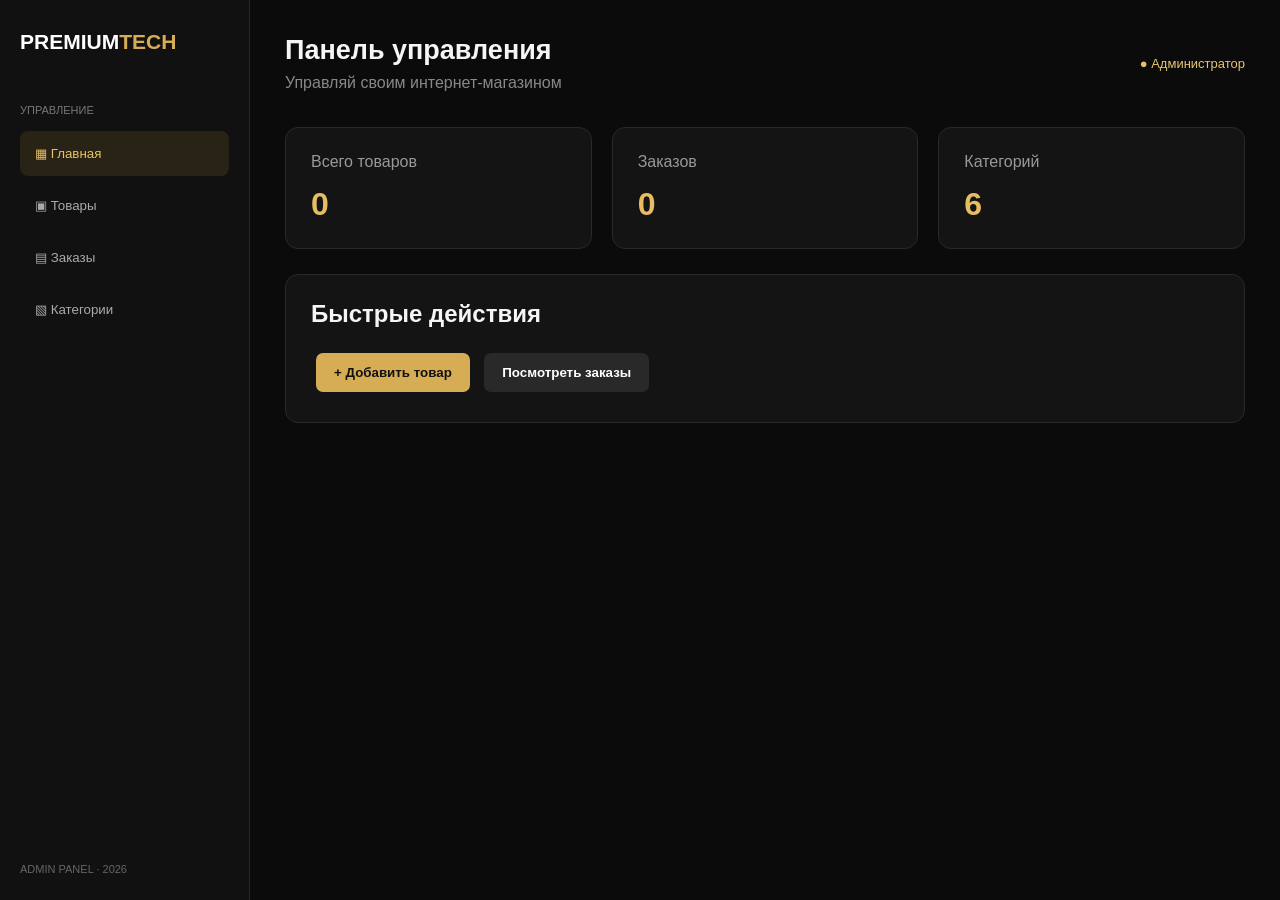
<file: admin.html>
<!DOCTYPE html>
<html lang="ru">
<head>
  <meta charset="UTF-8">
  <meta name="viewport" content="width=device-width, initial-scale=1.0">
  <title>Admin Panel | Premium Tech</title>
  <link rel="stylesheet" href="admin.css">
</head>
<body>
  <aside class="sidebar">
    <h2>PREMIUM<span>TECH</span></h2>
    <p class="side-label">УПРАВЛЕНИЕ</p>
    <button class="nav active" data-page="dashboard">▦ Главная</button>
    <button class="nav" data-page="products">▣ Товары</button>
    <button class="nav" data-page="orders">▤ Заказы</button>
    <button class="nav" data-page="categories">▧ Категории</button>
    <div class="side-bottom">ADMIN PANEL · 2026</div>
  </aside>

  <main class="main">
    <header>
      <div>
        <h1 id="pageTitle">Панель управления</h1>
        <p>Управляй своим интернет-магазином</p>
      </div>
      <div class="admin">● Администратор</div>
    </header>

    <section id="dashboard" class="page">
      <div class="stats">
        <article><span>Всего товаров</span><strong id="totalProducts">0</strong></article>
        <article><span>Заказов</span><strong id="totalOrders">0</strong></article>
        <article><span>Категорий</span><strong id="totalCategories">0</strong></article>
      </div>
      <div class="panel">
        <h2>Быстрые действия</h2>
        <button class="gold-btn" onclick="showPage('products')">+ Добавить товар</button>
        <button class="dark-btn" onclick="showPage('orders')">Посмотреть заказы</button>
      </div>
    </section>

    <section id="products" class="page hidden">
      <div class="toolbar">
        <input id="searchProduct" placeholder="Поиск товара...">
        <button class="gold-btn" onclick="openProductForm()">+ Новый товар</button>
      </div>

      <div class="panel">
        <div class="table-wrap">
          <table>
            <thead>
              <tr>
                <th>Название</th><th>Категория</th>
                <th>Цена</th><th>Остаток</th><th>Действия</th>
              </tr>
            </thead>
            <tbody id="productTable"></tbody>
          </table>
        </div>
      </div>
    </section>

    <section id="orders" class="page hidden">
      <div class="panel">
        <h2>Заказы</h2>
        <p class="muted">Здесь будут отображаться заказы покупателей после подключения базы данных.</p>
        <div id="orderList"></div>
      </div>
    </section>

    <section id="categories" class="page hidden">
      <div class="panel">
        <h2>Категории магазина</h2>
        <div id="categoryList"></div>
      </div>
    </section>
  </main>

  <div class="modal hidden" id="productModal">
    <form id="productForm" class="modal-box">
      <button type="button" class="close" onclick="closeProductForm()">×</button>
      <h2 id="formTitle">Новый товар</h2>

      <input type="hidden" id="productId">

      <label>Название товара</label>
      <input id="productName" required placeholder="Например: ASUS ROG">

      <label>Категория</label>
      <select id="productCategory">
        <option>Ноутбуки</option>
        <option>Компьютеры</option>
        <option>Комплектующие</option>
        <option>Мониторы</option>
        <option>Периферия</option>
        <option>Аксессуары</option>
      </select>

      <label>Цена (UZS)</label>
      <input id="productPrice" type="number" min="0" required>

      <label>Количество на складе</label>
      <input id="productStock" type="number" min="0" required>

      <label>Ссылка на изображение</label>
      <input id="productImage" type="url" placeholder="https://...">

      <button class="gold-btn full" type="submit">Сохранить товар</button>
    </form>
  </div>

  <script src="admin.js"></script>
</body>
</html>
</file>
<file: admin.css>
* {
  margin: 0;
  padding: 0;
  box-sizing: border-box;
}

body {
  background: #0b0b0b;
  color: #f5f5f5;
  font-family: Arial, sans-serif;
}

.sidebar {
  position: fixed;
  width: 250px;
  height: 100vh;
  padding: 30px 20px;
  background: #111;
  border-right: 1px solid #29251a;
}

.sidebar h2 {
  font-size: 21px;
  color: white;
  margin-bottom: 50px;
}

.sidebar h2 span {
  color: #d6ad55;
}

.side-label {
  color: #777;
  font-size: 11px;
  margin-bottom: 15px;
}

.nav {
  display: block;
  width: 100%;
  padding: 15px;
  margin: 7px 0;
  border: 0;
  border-radius: 8px;
  text-align: left;
  background: transparent;
  color: #aaa;
  cursor: pointer;
}

.nav:hover, .nav.active {
  background: #292315;
  color: #e9c16b;
}

.side-bottom {
  position: absolute;
  bottom: 25px;
  color: #666;
  font-size: 11px;
}

.main {
  margin-left: 250px;
  padding: 35px;
}

header {
  display: flex;
  justify-content: space-between;
  align-items: center;
  margin-bottom: 35px;
}

header h1 {
  font-size: 27px;
  margin-bottom: 8px;
}

header p, .muted {
  color: #888;
}

.admin {
  color: #e7c36e;
  font-size: 13px;
}

.stats {
  display: grid;
  grid-template-columns: repeat(3, 1fr);
  gap: 20px;
  margin-bottom: 25px;
}

.stats article, .panel {
  background: #141414;
  border: 1px solid #292929;
  border-radius: 13px;
  padding: 25px;
}

.stats span {
  display: block;
  color: #999;
  margin-bottom: 15px;
}

.stats strong {
  color: #e6bd61;
  font-size: 32px;
}

.panel h2 {
  margin-bottom: 20px;
}

.gold-btn, .dark-btn {
  border: 0;
  border-radius: 7px;
  padding: 12px 18px;
  cursor: pointer;
  font-weight: bold;
  margin: 5px;
}

.gold-btn {
  background: #d6ad55;
  color: #111;
}

.gold-btn:hover {
  background: #f0cb79;
}

.dark-btn {
  background: #292929;
  color: white;
}

.toolbar {
  display: flex;
  justify-content: space-between;
  gap: 15px;
  margin-bottom: 20px;
}

input, select {
  width: 100%;
  background: #202020;
  color: white;
  border: 1px solid #383838;
  border-radius: 7px;
  padding: 12px;
  outline: none;
}

input:focus, select:focus {
  border-color: #d6ad55;
}

.toolbar input {
  max-width: 400px;
}

table {
  width: 100%;
  border-collapse: collapse;
  min-width: 650px;
}

th, td {
  padding: 15px 10px;
  text-align: left;
  border-bottom: 1px solid #303030;
}

th {
  color: #d6ad55;
  font-size: 13px;
}

td {
  color: #ddd;
  font-size: 14px;
}

.action {
  background: #292929;
  color: white;
  border: 0;
  border-radius: 5px;
  padding: 8px;
  margin: 2px;
  cursor: pointer;
}

.delete {
  color: #ff7777;
}

.hidden {
  display: none !important;
}

.modal {
  position: fixed;
  inset: 0;
  background: #000c;
  display: grid;
  place-items: center;
  padding: 20px;
}

.modal-box {
  position: relative;
  width: 100%;
  max-width: 450px;
  background: #171717;
  border: 1px solid #4a3c20;
  border-radius: 14px;
  padding: 28px;
}

.modal-box h2 {
  margin-bottom: 20px;
}

.modal-box label {
  display: block;
  color: #aaa;
  font-size: 13px;
  margin: 13px 0 7px;
}

.full {
  width: 100%;
  margin: 22px 0 0;
}

.close {
  position: absolute;
  right: 18px;
  top: 12px;
  background: none;
  color: white;
  border: none;
  font-size: 28px;
  cursor: pointer;
}

.category-item {
  padding: 15px;
  border-bottom: 1px solid #333;
  color: #e6bd61;
}

@media(max-width: 800px) {
  .sidebar {
    position: static;
    width: 100%;
    height: auto;
  }

  .sidebar h2 {
    margin-bottom: 20px;
  }

  .side-bottom {
    display: none;
  }

  .nav {
    display: inline-block;
    width: auto;
  }

  .main {
    margin: 0;
    padding: 20px;
  }

  .stats {
    grid-template-columns: 1fr;
  }

  header {
    align-items: flex-start;
    gap: 15px;
    flex-direction: column;
  }

  .toolbar {
    flex-direction: column;
  }

  .toolbar input {
    max-width: none;
  }

  .table-wrap {
    overflow-x: auto;
  }
}
</file>
